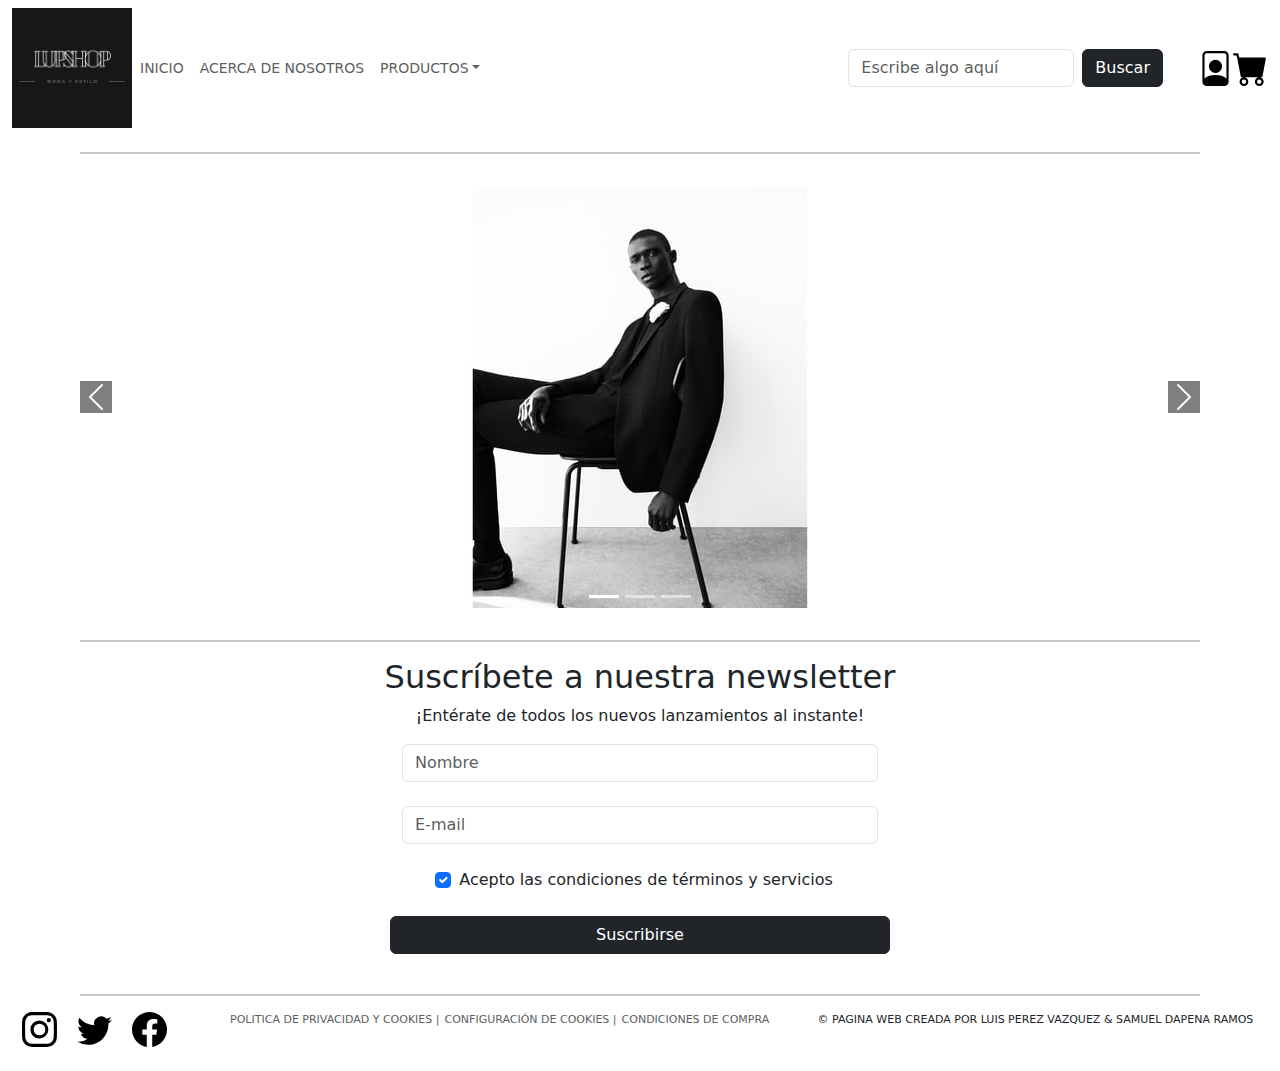
<file: index.html>
<!DOCTYPE html>
<html lang="es">
<head>
    <meta charset="UTF-8">
    <meta http-equiv="X-UA-Compatible" content="IE=edge">
    <meta name="viewport" content="width=device-width, initial-scale=1.0">
    <title>Index</title>
    <link href="https://cdn.jsdelivr.net/npm/bootstrap@5.1.3/dist/css/bootstrap.min.css" rel="stylesheet">
    <script src="https://cdn.jsdelivr.net/npm/bootstrap@5.1.3/dist/js/bootstrap.bundle.min.js"></script>
    <link rel="stylesheet" type="text/css" href="estilosindex.css">
</head>
<body>

<header>
    <nav class="navbar navbar-expand-sm bg-white navbar-light">
        <div class="container-fluid">
          <div><a href="index.html"><img class="navlogo" src="Logo/Lupshop.png" alt="logo" width="120" height="120"></a></div>
          <button class="navbar-toggler" type="button" data-bs-toggle="collapse" data-bs-target="#collapsibleNavbar">
            <span class="navbar-toggler-icon"></span>
          </button>
          <div class="collapse navbar-collapse" id="collapsibleNavbar">
            <ul class="navbar-nav">
              <li class="nav-item">
                <a id="iniciocolor" class="nav-link" href="index.html">INICIO </a>
              </li>
              <li class="nav-item">
                <a id="acercacolor" class="nav-link" href="acercadenosotros.html">ACERCA DE NOSOTROS</a>
              </li>
              <li class="nav-item dropdown">
                <a id="productos" class="nav-link dropdown-toggle" href="#" role="button" data-bs-toggle="dropdown">PRODUCTOS</a>
                <ul class="dropdown-menu">
                  <li><a class="dropdown-item" href="camisetas.html">Camisetas</a></li>
                  <li><a class="dropdown-item" href="#">Pantalones</a></li>
                  <li><a class="dropdown-item" href="#">Abrigos</a></li>
                </ul>
              </li>
            </ul>
          </div>
          <form id="buscarboton">
            <input class="form-control me-2" type="text" placeholder="Escribe algo aquí">
            <button class="btn btn-dark" type="button">Buscar</button>
          </form>
          <div><a href="login.html"><img class="imglogin" src="./img/file-person.svg"  alt="imglogin" width="35" height="35" ></a></div>
          <div><a href="carrito.html"><img class="imgcarrito" src="./img/cart-fill.svg"  alt="imgcarrito" width="35" height="35" ></a></div>
        </div>
      </nav>

</header>

<hr>

<div id="carouselExampleCaptions" class="carousel slide p-3" data-bs-ride="carousel">
    <div class="carousel-indicators">
      <button type="button" data-bs-target="#carouselExampleCaptions" data-bs-slide-to="0" class="active" aria-current="true" aria-label="Slide 1"></button>
      <button type="button" data-bs-target="#carouselExampleCaptions" data-bs-slide-to="1" aria-label="Slide 2"></button>
      <button type="button" data-bs-target="#carouselExampleCaptions" data-bs-slide-to="2" aria-label="Slide 3"></button>
    </div>
    <div class="carousel-inner">
      <div class="carousel-item active">
        <img src="./img/fotozara1.jpg" alt="NY1" class="d-block m-auto m-0">
      </div>
      <div class="carousel-item">
        <img src="./img/fotozara2.jpg" alt="NY2" class="d-block m-auto m-0">
        <div class="carousel-caption d-none d-md-block">
        </div>
      </div>
      <div class="carousel-item">
        <img src="./img/fotozara3.jpg" alt="NY3" class="d-block m-auto m-0">
      </div>
    </div>
    <button class="carousel-control-prev" type="button" data-bs-target="#carouselExampleCaptions" data-bs-slide="prev">
      <span class="carousel-control-prev-icon" aria-hidden="true"></span>
      <span class="visually-hidden">Previous</span>
    </button>
    <button class="carousel-control-next" type="button" data-bs-target="#carouselExampleCaptions" data-bs-slide="next">
      <span class="carousel-control-next-icon" aria-hidden="true"></span>
      <span class="visually-hidden">Next</span>
    </button>
  </div>

<hr>
<div class="fondoForm">
  <div>
      <h2 class="d-flex justify-content-center p-10">Suscríbete a nuestra newsletter</h2>
      <p class="d-flex justify-content-center">¡Entérate de todos los nuevos lanzamientos al instante!</p>
  </div>
  <form class="row">
    <div class="form-outline mb-4">
      <input type="text" id="form5Example1" class="form-control" placeholder="Nombre"/>
    </div>

    <div class="form-outline mb-4">
      <input type="email" id="form5Example2" class="form-control" placeholder="E-mail" />
    </div>
  
    <div class="form-check d-flex justify-content-center mb-4">
      <input class="form-check-input me-2" type="checkbox" value="" id="form5Example3" checked />
      <label class="form-check-label" for="form5Example3">
        Acepto las condiciones de términos y servicios
      </label>
    </div>
  
    <button type="submit" class="btn btn-dark btn-block mb-4">Suscribirse</button>
  </form>
</div>

<hr>
    <footer class="d-flex justify-content-around mb-4">
        <div class="d-flex justify-content-around">
          <a href="https://www.instagram.com/"><img class="imgfooter" src="./img/instagram.svg" alt="Instagram" width="35" height="35" ></a>
          <a href="https://twitter.com/home?lang=es"><img class="imgfooter" src="./img/twitter.svg" alt="Twitter" width="35" height="35"></a> 
          <a href="https://es-es.facebook.com/"><img class="imgfooter" src="./img/facebook.svg" alt="Facebook" width="35" height="35" ></a>
        </div>
      <div class="d-flex justify-content-around">
        <a href="https://www.instagram.com/"><p>POLITICA DE PRIVACIDAD Y COOKIES |</p></a>
        <a href="https://www.twitter.com/"><p>CONFIGURACIÓN DE COOKIES |</p></a>
        <a href="https://www.facebook.com/"><p>CONDICIONES DE COMPRA</p></a>
        </div>
        <div><p>&copy; PAGINA WEB CREADA POR LUIS PEREZ VAZQUEZ & SAMUEL DAPENA RAMOS</p></div>
      </footer>
</body>
</html>
</file>
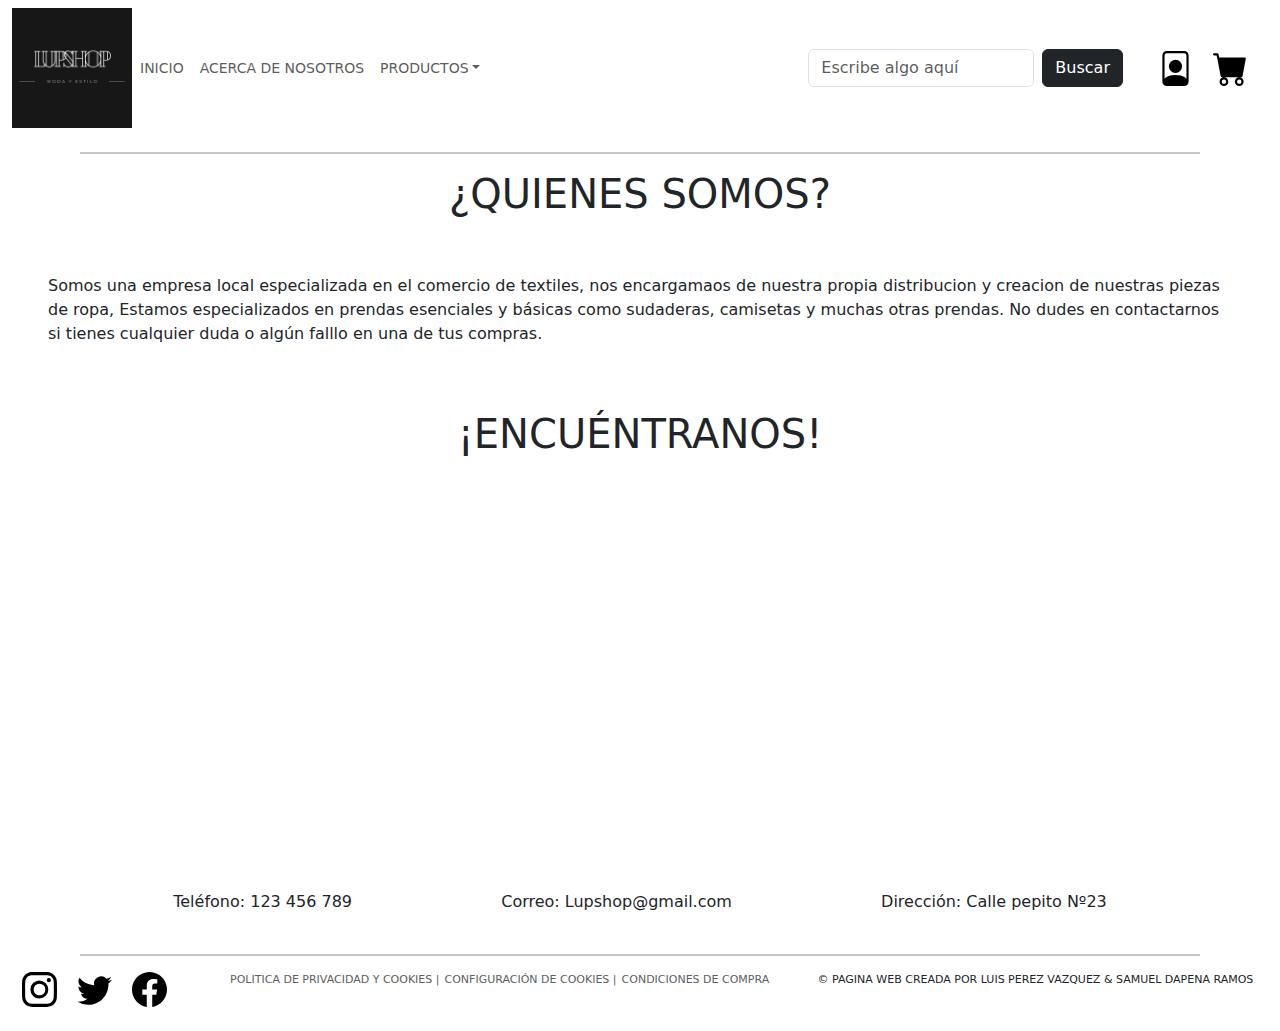
<file: acercadenosotros.html>
<!DOCTYPE html>
<html lang="es">
<head>
    <meta charset="UTF-8">
    <meta http-equiv="X-UA-Compatible" content="IE=edge">
    <meta name="viewport" content="width=device-width, initial-scale=1.0">
    <title>Acerca de nosotros</title>
    <link href="https://cdn.jsdelivr.net/npm/bootstrap@5.1.3/dist/css/bootstrap.min.css" rel="stylesheet">
    <script src="https://cdn.jsdelivr.net/npm/bootstrap@5.1.3/dist/js/bootstrap.bundle.min.js"></script>
    <link rel="stylesheet" type="text/css" href="estilosacercadenosotros.css">
</head>

<body>

    <header>
        <nav class="navbar navbar-expand-sm bg-white navbar-light">
            <div class="container-fluid">
              <div><a href="index.html"><img class="navlogo" src="Logo/Lupshop.png" alt="logo" width="120" height="120"></a></div>
              <button class="navbar-toggler" type="button" data-bs-toggle="collapse" data-bs-target="#collapsibleNavbar">
                <span class="navbar-toggler-icon"></span>
              </button>
              <div class="collapse navbar-collapse" id="collapsibleNavbar">
                <ul class="navbar-nav">
                  <li class="nav-item">
                    <a id="iniciocolor" class="nav-link" href="index.html">INICIO </a>
                  </li>
                  <li class="nav-item">
                    <a id="acercacolor" class="nav-link" href="acercadenosotros.html">ACERCA DE NOSOTROS</a>
                  </li>
                  <li class="nav-item dropdown">
                    <a id="productos" class="nav-link dropdown-toggle" href="#" role="button" data-bs-toggle="dropdown">PRODUCTOS</a>
                    <ul class="dropdown-menu">
                      <li><a class="dropdown-item" href="#">Camisetas</a></li>
                      <li><a class="dropdown-item" href="#">Pantalones</a></li>
                      <li><a class="dropdown-item" href="#">Abrigos</a></li>
                    </ul>
                  </li>
                </ul>
              </div>
              <form id="buscarboton">
                <input class="form-control me-2" type="text" placeholder="Escribe algo aquí">
                <button class="btn btn-dark" type="button">Buscar</button>
              </form>
              <div><a href="login.html"><img class="imglogin" src="./img/file-person.svg" alt="imglogin" width="35" height="35" ></a></div>
              <div><a href="carrito.html"><img class="imgcarrito" src="./img/cart-fill.svg" alt="imgcarrito" width="35" height="35" ></a></div>
            </div>
          </nav>
    
    </header>
<hr>
<div class="d-flex justify-content-center"><h1>¿QUIENES SOMOS?</h1></div>
<div class="d-flex justify-content-center p-5">
    <p>Somos una empresa local especializada en el comercio de textiles, nos encargamaos de nuestra propia distribucion y creacion de nuestras piezas de ropa, Estamos especializados en prendas esenciales y básicas como sudaderas, camisetas y muchas otras prendas. No dudes en contactarnos si tienes cualquier duda o algún falllo en una de tus compras.</p>
</div>
<div class="d-flex justify-content-center"><h1>¡ENCUÉNTRANOS!</h1></div>
<div class="d-flex justify-content-center">
    <iframe class="mapa" src="https://www.google.com/maps/embed?pb=!1m18!1m12!1m3!1d46411.54751452985!2d-8.447703260496828!3d43.361931210413694!2m3!1f0!2f0!3f0!3m2!1i1024!2i768!4f13.1!3m3!1m2!1s0xd2e7cfcf174574d%3A0x6a47350d095cdfee!2sLa%20Coru%C3%B1a!5e0!3m2!1ses!2ses!4v1647802722119!5m2!1ses!2ses" width="800" height="400" style="justify-content:center" ></iframe>
</div>
<div class="d-flex justify-content-sm-evenly p-4">
    <a>Teléfono: 123 456 789</a>
    <a>Correo: Lupshop@gmail.com</a>
    <a>Dirección: Calle pepito Nº23</a>
</div>
    <hr>
<footer class="d-flex justify-content-around mb-4">

    <div class="d-flex justify-content-around">
      <a href="https://www.instagram.com/"><img class="imgfooter" src="./img/instagram.svg" alt="Instagram" width="35" height="35" ></a>
      <a href="https://twitter.com/home?lang=es"><img class="imgfooter" src="./img/twitter.svg" alt="Twitter" width="35" height="35"></a> 
      <a href="https://es-es.facebook.com/"><img class="imgfooter" src="./img/facebook.svg" alt="Facebook" width="35" height="35" ></a>
    </div>
  
  <div class="d-flex justify-content-around">
    <a href="https://www.instagram.com/"><p>POLITICA DE PRIVACIDAD Y COOKIES |</p></a>
    <a href="https://www.twitter.com/"><p>CONFIGURACIÓN DE COOKIES |</p></a>
    <a href="https://www.facebook.com/"><p>CONDICIONES DE COMPRA</p></a>
    </div>

    <div><p>&copy; PAGINA WEB CREADA POR LUIS PEREZ VAZQUEZ & SAMUEL DAPENA RAMOS</p></div>
  
  </footer>
</body>
</html>
</file>
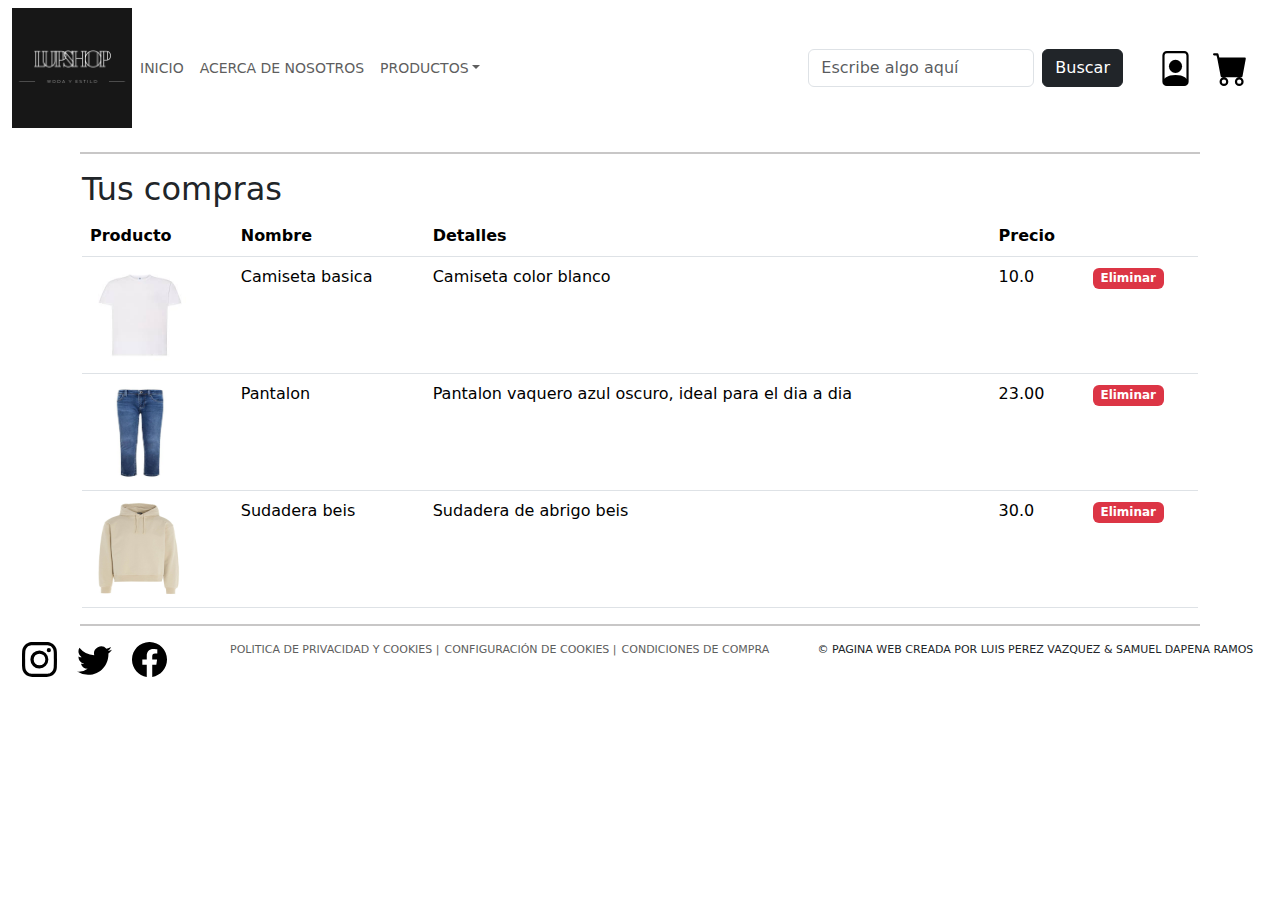
<file: carrito.html>
<!DOCTYPE html>
<html lang="es">
<head>
    <meta charset="UTF-8">
    <meta http-equiv="X-UA-Compatible" content="IE=edge">
    <meta name="viewport" content="width=device-width, initial-scale=1.0">
    <title>Carrito</title>
    <link href="https://cdn.jsdelivr.net/npm/bootstrap@5.1.3/dist/css/bootstrap.min.css" rel="stylesheet">
    <script src="https://cdn.jsdelivr.net/npm/bootstrap@5.1.3/dist/js/bootstrap.bundle.min.js"></script>
    <link rel="stylesheet" type="text/css" href="estiloscarrito.css">
</head>
<body>
    <header>
        <nav class="navbar navbar-expand-sm bg-white navbar-light">
            <div class="container-fluid">
              <div><a href="index.html"><img class="navlogo" src="Logo/Lupshop.png" alt="logo" width="120" height="120"></a></div>
              <button class="navbar-toggler" type="button" data-bs-toggle="collapse" data-bs-target="#collapsibleNavbar">
                <span class="navbar-toggler-icon"></span>
              </button>
              <div class="collapse navbar-collapse" id="collapsibleNavbar">
                <ul class="navbar-nav">
                  <li class="nav-item">
                    <a id="iniciocolor" class="nav-link" href="index.html">INICIO </a>
                  </li>
                  <li class="nav-item">
                    <a id="acercacolor" class="nav-link" href="acercadenosotros.html">ACERCA DE NOSOTROS</a>
                  </li>
                  <li class="nav-item dropdown">
                    <a id="productos" class="nav-link dropdown-toggle" href="#" role="button" data-bs-toggle="dropdown">PRODUCTOS</a>
                    <ul class="dropdown-menu">
                      <li><a class="dropdown-item" href="#">Camisetas</a></li>
                      <li><a class="dropdown-item" href="#">Pantalones</a></li>
                      <li><a class="dropdown-item" href="#">Abrigos</a></li>
                    </ul>
                  </li>
                </ul>
              </div>
              <form id="buscarboton">
                <input class="form-control me-2" type="text" placeholder="Escribe algo aquí">
                <button class="btn btn-dark" type="button">Buscar</button>
              </form>
              <div><a href="login.html"><img class="imglogin" src="./img/file-person.svg" alt="imglogin" width="35" height="35" ></a></div>
              <div><a href="carrito.html"><img class="imgcarrito" src="./img/cart-fill.svg" alt="imgcarrito" width="35" height="35" ></a></div>
            </div>
          </nav>
    
    </header>
    
    <hr>

<div class="container mt-3">
    <h2>Tus compras</h2>          
    <table class="table table-hover">
        <thead>
            <tr>
                <th>Producto</th>
                <th>Nombre</th>
                <th>Detalles</th>
                <th>Precio</th>
                <th></th>
            </tr>
        </thead>
        <tbody>
            <tr>
                <td><img src="img/camisetablanca.jpg" alt="camisetablanca" width="100" height="100"></td>
                <td>Camiseta basica</td>
                <td>Camiseta color blanco</td>
                <td>10.0</td>
                <td><span class="badge bg-danger">Eliminar</span></td>
            </tr>
            <tr>
                <td><img src="img/pantalonvaquero.jpg" alt="pantalonbaquero" width="100" height="100"></td>
                <td>Pantalon</td>
                <td>Pantalon vaquero azul oscuro, ideal para el dia a dia</td>
                <td>23.00</td>
                <td><span class="badge bg-danger">Eliminar</span></td>
            </tr>
            <tr>
                <td><img src="img/sudaderabeis.jpg" alt="sudaderabeis" width="100" height="100"></td>
                <td>Sudadera beis</td>
                <td>Sudadera de abrigo beis</td>
                <td>30.0</td>
                <td><span class="badge bg-danger">Eliminar</span></td>
            </tr>
        </tbody>
    </table>
</div>






    <hr>
    <footer class="d-flex justify-content-around mb-4">

        <div class="d-flex justify-content-around">
          <a href="https://www.instagram.com/"><img class="imgfooter" src="./img/instagram.svg" alt="Instagram" width="35" height="35" ></a>
          <a href="https://twitter.com/home?lang=es"><img class="imgfooter" src="./img/twitter.svg" alt="Twitter" width="35" height="35"></a> 
          <a href="https://es-es.facebook.com/"><img class="imgfooter" src="./img/facebook.svg" alt="Facebook" width="35" height="35" ></a>
        </div>
      
      <div class="d-flex justify-content-around">
        <a href="https://www.instagram.com/"><p>POLITICA DE PRIVACIDAD Y COOKIES |</p></a>
        <a href="https://www.twitter.com/"><p>CONFIGURACIÓN DE COOKIES |</p></a>
        <a href="https://www.facebook.com/"><p>CONDICIONES DE COMPRA</p></a>
        </div>

        <div><p>&copy; PAGINA WEB CREADA POR LUIS PEREZ VAZQUEZ & SAMUEL DAPENA RAMOS</p></div>
      
      </footer>
</body>
</html>
</file>
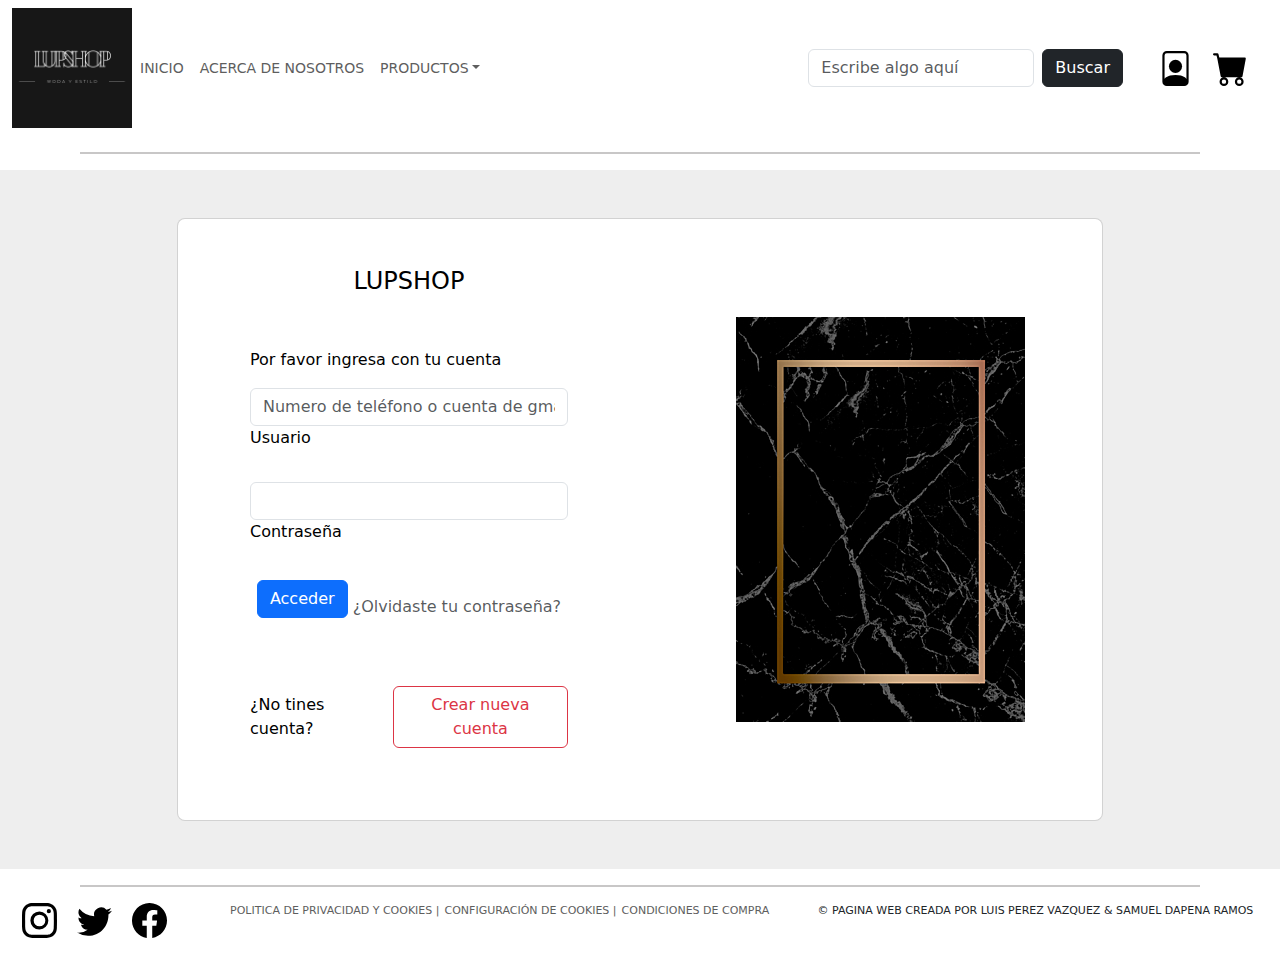
<file: login.html>
<!DOCTYPE html>
<html lang="es">
<head>
    <meta charset="UTF-8">
    <meta http-equiv="X-UA-Compatible" content="IE=edge">
    <meta name="viewport" content="width=device-width, initial-scale=1.0">
    <title>Login</title>
    <link href="https://cdn.jsdelivr.net/npm/bootstrap@5.1.3/dist/css/bootstrap.min.css" rel="stylesheet">
    <script src="https://cdn.jsdelivr.net/npm/bootstrap@5.1.3/dist/js/bootstrap.bundle.min.js"></script>
    <link rel="stylesheet" type="text/css" href="estiloslogin.css">
</head>
<body>
    <header>
        <nav class="navbar navbar-expand-sm bg-white navbar-light">
            <div class="container-fluid">
              <div><a href="index.html"><img class="navlogo" src="Logo/Lupshop.png" alt="logo" width="120" height="120"></a></div>
              <button class="navbar-toggler" type="button" data-bs-toggle="collapse" data-bs-target="#collapsibleNavbar">
                <span class="navbar-toggler-icon"></span>
              </button>
              <div class="collapse navbar-collapse" id="collapsibleNavbar">
                <ul class="navbar-nav">
                  <li class="nav-item">
                    <a id="iniciocolor" class="nav-link" href="index.html">INICIO </a>
                  </li>
                  <li class="nav-item">
                    <a id="acercacolor" class="nav-link" href="acercadenosotros.html">ACERCA DE NOSOTROS</a>
                  </li>
                  
                  <li class="nav-item dropdown">
                    <a id="productos" class="nav-link dropdown-toggle" href="#" role="button" data-bs-toggle="dropdown">PRODUCTOS</a>
                    <ul class="dropdown-menu">
                      <li><a class="dropdown-item" href="#">Camisetas</a></li>
                      <li><a class="dropdown-item" href="#">Pantalones</a></li>
                      <li><a class="dropdown-item" href="#">Abrigos</a></li>
                    </ul>
                  </li>
                </ul>
              </div>
              <form id="buscarboton">
                <input class="form-control me-2" type="text" placeholder="Escribe algo aquí">
                <button class="btn btn-dark" type="button">Buscar</button>
              </form>
              <div><a href="login.html"><img class="imglogin" src="./img/file-person.svg" alt="imglogin" width="35" height="35" ></a></div>
              <div><a href="carrito.html"><img class="imgcarrito" src="./img/cart-fill.svg" alt="imgcarrito" width="35" height="35" ></a></div>
            </div>
          </nav>
    
    </header>
   <hr>
    
   <section class="h-100 gradient-form" style="background-color: #eee;">
    <div class="container py-5 h-100">
      <div class="row d-flex justify-content-center align-items-center h-100">
        <div class="col-xl-10">
          <div class="card rounded-3 text-black">
            <div class="row g-0">
              <div class="col-lg-6">
                <div class="card-body p-md-5 mx-md-4">
  
                  <div class="text-center">
                    <h4 class=" mb-5 pb-1">LUPSHOP</h4>
                  </div>
  
                  <form>
                    <p>Por favor ingresa con tu cuenta</p>
  
                    <div class="form-outline mb-4">
                      <input type="email" id="form2Example11" class="form-control" placeholder="Numero de teléfono o cuenta de gmail"/>
                      <label class="form-label" for="form2Example11">Usuario</label>
                    </div>
  
                    <div class="form-outline mb-4">
                      <input type="password" id="form2Example22" class="form-control" />
                      <label class="form-label" for="form2Example22">Contraseña</label>
                    </div>
  
                    <div class="text-center pt-1 mb-5 pb-1">
                      <button class="btn btn-primary btn-block fa-lg gradient-custom-2 mb-3" type="button">Acceder</button>
                      <a class="text-muted" href="#!">¿Olvidaste tu contraseña?</a>
                    </div>
  
                    <div class="d-flex align-items-center justify-content-center pb-4">
                      <p class="mb-0 me-2">¿No tines cuenta?</p>
                      <button type="button" class="btn btn-outline-danger">Crear nueva cuenta</button>
                    </div>
  
                  </form>
  
                </div>
              </div>
              <div class="col-lg-6 d-flex align-items-center gradient-custom-2">
                <div class="text-white px-3 py-4 p-md-5 mx-md-5">
                    <img src="img/fondologin.jpg" alt="imgfotologin">
                </div>
              </div>
            </div>
          </div>
        </div>
      </div>
    </div>
  </section>


    <hr>
    <footer class="d-flex justify-content-around mb-4">

        <div class="d-flex justify-content-around">
          <a href="https://www.instagram.com/"><img class="imgfooter" src="./img/instagram.svg" alt="Instagram" width="35" height="35" ></a>
          <a href="https://twitter.com/home?lang=es"><img class="imgfooter" src="./img/twitter.svg" alt="Twitter" width="35" height="35"></a> 
          <a href="https://es-es.facebook.com/"><img class="imgfooter" src="./img/facebook.svg" alt="Facebook" width="35" height="35" ></a>
        </div>
      
      <div class="d-flex justify-content-around">
        <a href="https://www.instagram.com/"><p>POLITICA DE PRIVACIDAD Y COOKIES |</p></a>
        <a href="https://www.twitter.com/"><p>CONFIGURACIÓN DE COOKIES |</p></a>
        <a href="https://www.facebook.com/"><p>CONDICIONES DE COMPRA</p></a>
        </div>

        <div><p>&copy; PAGINA WEB CREADA POR LUIS PEREZ VAZQUEZ & SAMUEL DAPENA RAMOS</p></div>
      
      </footer>

    
</body>
</html>
</file>
<file: estilosindex.css>
hr {
    border: 1px solid rgb(34, 33, 33);
    margin-left: 80px;
    margin-right: 80px;
}

.d-flex.justify-content-around p {
    margin-right: 5px;
    text-decoration: none;
    font-size: 11px;
}

.d-flex.justify-content-around {
    text-decoration: none;
}

a {
    text-decoration: none;
    color: rgb(94, 94, 94);
}

.imgfooter {
    margin-right: 20px;
}

.navbar.navbar-expand-sm.bg-dark.navbar-dark a {
    margin-left: 15px;;
}

.navbar-brand {
    font-size: 35px;
    color: rgb(94, 94, 94);
}

.nav-link {
    font-size: 14px;
    color: rgb(94, 94, 94);
}

.navbar.navbar-expand-sm.bg-dark.navbar-dark {
    background-color:white;
    color: rgb(94, 94, 94);
}

#titulo {
    color: black;
    margin-left: 35px;;
}

#collapsibleNavbar {
    color: rgb(94, 94, 94);
}

.navbar-dark .navbar-nav .nav-link {
    color:rgb(94, 94, 94);
}

#buscarboton {
    display: flex;
    flex: end;
    margin-right: 35px;
}

.carousel-control-next-icon {
    background-color: black;
    }

.carousel-control-prev-icon {
        background-color: black;
        }
        
.row {
    margin-right: 390px;
    margin-left: 390px;
}
</file>
<file: estilosacercadenosotros.css>
.navbar.navbar-expand-sm.bg-dark.navbar-dark a {
    margin-left: 15px;;
}

.navbar-brand {
    font-size: 35px;
    color: rgb(94, 94, 94);
}

.nav-link {
    font-size: 14px;
    color: rgb(94, 94, 94);
}

.navbar.navbar-expand-sm.bg-dark.navbar-dark {
    background-color:white;
    color: rgb(94, 94, 94);
}

#titulo {
    color: black;
    margin-left: 35px;;
}

#collapsibleNavbar {
    color: rgb(94, 94, 94);
}

.navbar-dark .navbar-nav .nav-link {
    color:rgb(94, 94, 94);
}

#buscarboton {
    display: flex;
    flex: end;
    margin-right: 35px;
}
hr {
    border: 1px solid rgb(34, 33, 33);
    margin-left: 80px;
    margin-right: 80px;
}

.d-flex.justify-content-around p {
    margin-right: 5px;
    text-decoration: none;
    font-size: 11px;
}

.d-flex.justify-content-around {
    text-decoration: none;
}

a {
    text-decoration: none;
    color: rgb(94, 94, 94);
}

.imgfooter {
    margin-right: 20px;
}
.imglogin {
    margin-right: 20px;
}
.imgcarrito {
    margin-right: 20px;
}

.mapa {
    align-items: center;
}
</file>
<file: estiloscarrito.css>
.navbar.navbar-expand-sm.bg-dark.navbar-dark a {
    margin-left: 15px;;
}

.navbar-brand {
    font-size: 35px;
    color: rgb(94, 94, 94);
}

.nav-link {
    font-size: 14px;
    color: rgb(94, 94, 94);
}

.navbar.navbar-expand-sm.bg-dark.navbar-dark {
    background-color:white;
    color: rgb(94, 94, 94);
}

#titulo {
    color: black;
    margin-left: 35px;;
}

#collapsibleNavbar {
    color: rgb(94, 94, 94);
}

.navbar-dark .navbar-nav .nav-link {
    color:rgb(94, 94, 94);
}

#buscarboton {
    display: flex;
    flex: end;
    margin-right: 35px;
}
hr {
    border: 1px solid rgb(34, 33, 33);
    margin-left: 80px;
    margin-right: 80px;
}

.d-flex.justify-content-around p {
    margin-right: 5px;
    text-decoration: none;
    font-size: 11px;
}

.d-flex.justify-content-around {
    text-decoration: none;
}

a {
    text-decoration: none;
    color: rgb(94, 94, 94);
}

.imgfooter {
    margin-right: 20px;
}
.imgcarrito{
    margin-right: 20px;
}
.imglogin{
    margin-right: 20px;
}
</file>
<file: estiloslogin.css>
.navbar.navbar-expand-sm.bg-dark.navbar-dark a {
    margin-left: 15px;;
}

.navbar-brand {
    font-size: 35px;
    color: rgb(94, 94, 94);
}

.nav-link {
    font-size: 14px;
    color: rgb(94, 94, 94);
}

.navbar.navbar-expand-sm.bg-dark.navbar-dark {
    background-color:white;
    color: rgb(94, 94, 94);
}

#titulo {
    color: black;
    margin-left: 35px;;
}

#collapsibleNavbar {
    color: rgb(94, 94, 94);
}

.navbar-dark .navbar-nav .nav-link {
    color:rgb(94, 94, 94);
}

#buscarboton {
    display: flex;
    flex: end;
    margin-right: 35px;
}
hr {
    border: 1px solid rgb(34, 33, 33);
    margin-left: 80px;
    margin-right: 80px;
}

.d-flex.justify-content-around p {
    margin-right: 5px;
    text-decoration: none;
    font-size: 11px;
}

.d-flex.justify-content-around {
    text-decoration: none;
}

a {
    text-decoration: none;
    color: rgb(94, 94, 94);
}

.imgfooter {
    margin-right: 20px;
}
.imglogin {
    margin-right: 20px;
}
.imgcarrito {
    margin-right: 20px;
}
</file>
